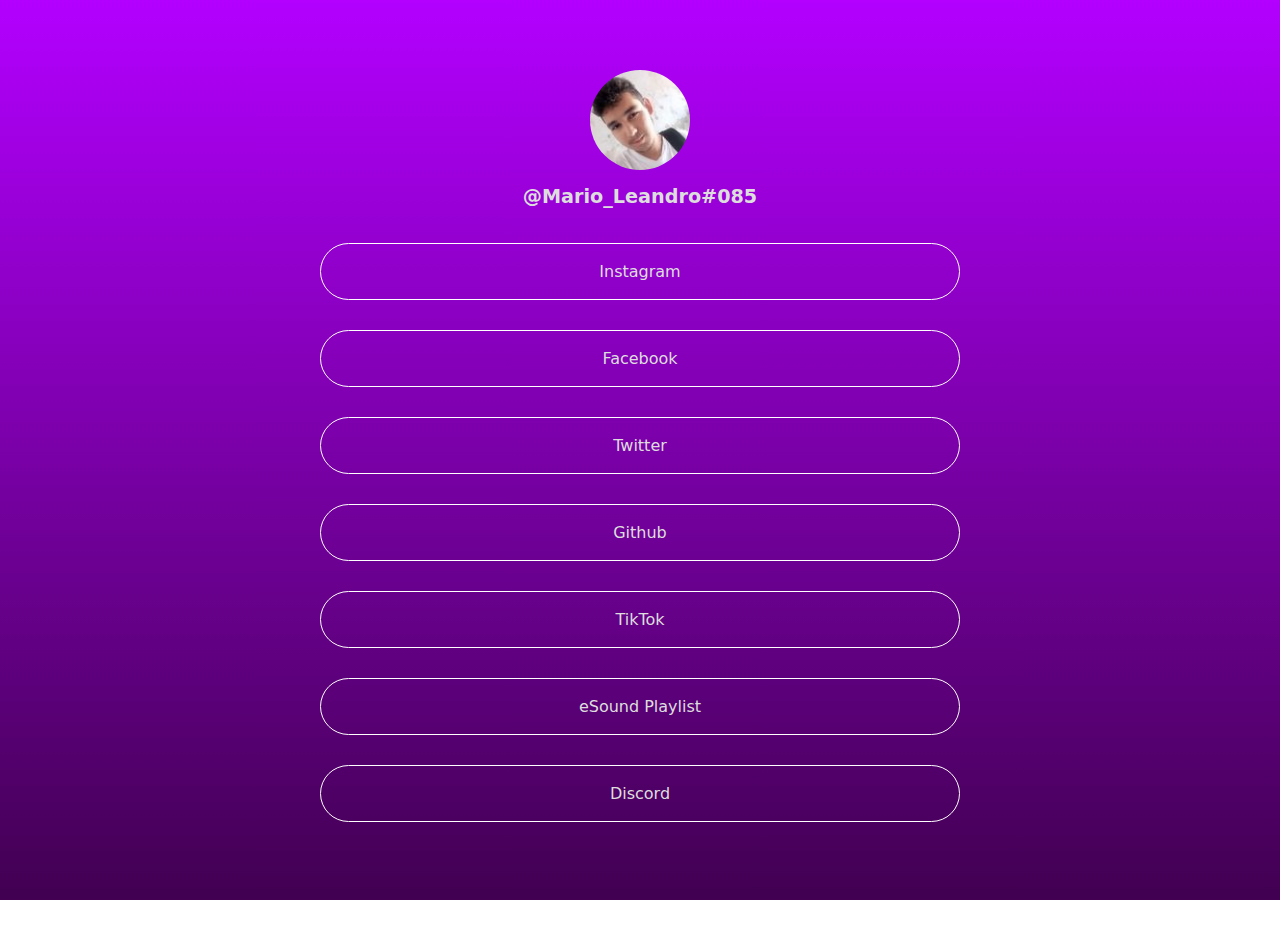
<file: alllinks-layout/index.html>
<!DOCTYPE html>
<html lang="pt-BR">
<head>
    <meta charset="UTF-8">
    <meta http-equiv="X-UA-Compatible" content="IE=edge">
    <meta name="viewport" content="width=device-width, initial-scale=1.0">
    <title>Document</title>
    <link rel="stylesheet" href="assets/css/style.css">
</head>
<body>
    <div class="container">
        <div class="content">
            <img src="assets/imagens/196415929_475543167419730_940929638095234489_n.jpg" width="100">
            <h2>@Mario_Leandro#085</h2>

            <a href="#" target="_blank">Instagram</a>
            <a href="#" target="_blank">Facebook</a>
            <a href="#" target="_blank">Twitter</a>
            <a href="#" target="_blank">Github</a>
            <a href="#" target="_blank">TikTok</a>
            <a href="#" target="_blank">eSound Playlist</a>
            <a href="#" target="_blank">Discord</a>
        </div>
    </div>
</body>
</html>
</file>
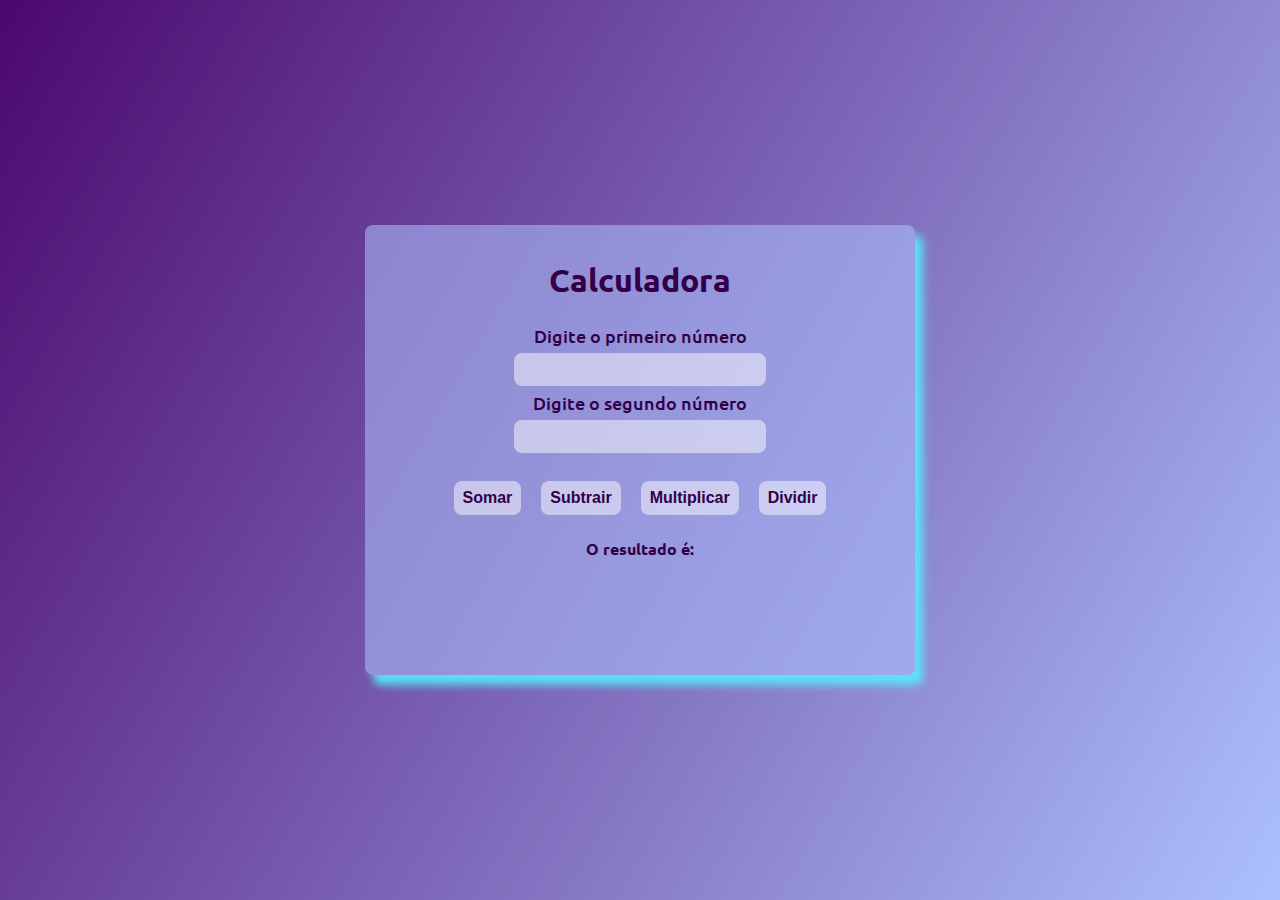
<file: calculadora/index.html>
<!DOCTYPE html>
<html lang="pt-BR">


<head>
    <meta charset="UTF-8">
    <meta http-equiv="X-UA-Compatible" content="IE=edge">
    <meta name="viewport" content="width=device-width, initial-scale=1.0">
    <title>Calculadora</title>
    <link rel="stylesheet" href="assets/css/style.css">
</head>


<body>
    
    <div class="conteudo-calculadora">
        <div class="calculadora">
            <h1>Calculadora</h1>

            <div class="caixa-n">
                <label for="primeiro-n">Digite o primeiro número</label>
                <input type="text" name="primeiro-n" id="n1">
                <label for="segundo-n">Digite o segundo número</label>
                <input type="text" name="segundo-n" id="n2">
            </div>

            <div class="botoes">
                <button onclick="somar()">Somar</button>
                <button onclick="subtrair()">Subtrair</button>
                <button onclick="multiplicar()">Multiplicar</button>
                <button onclick="dividir()">Dividir</button>
            </div>

            <div class="resultado">
                <p>O resultado é: <span></span></p>
            </div>
        </div>
    </div>

    <script src="assets/js/script.js"></script>

</body>
</html>
</file>
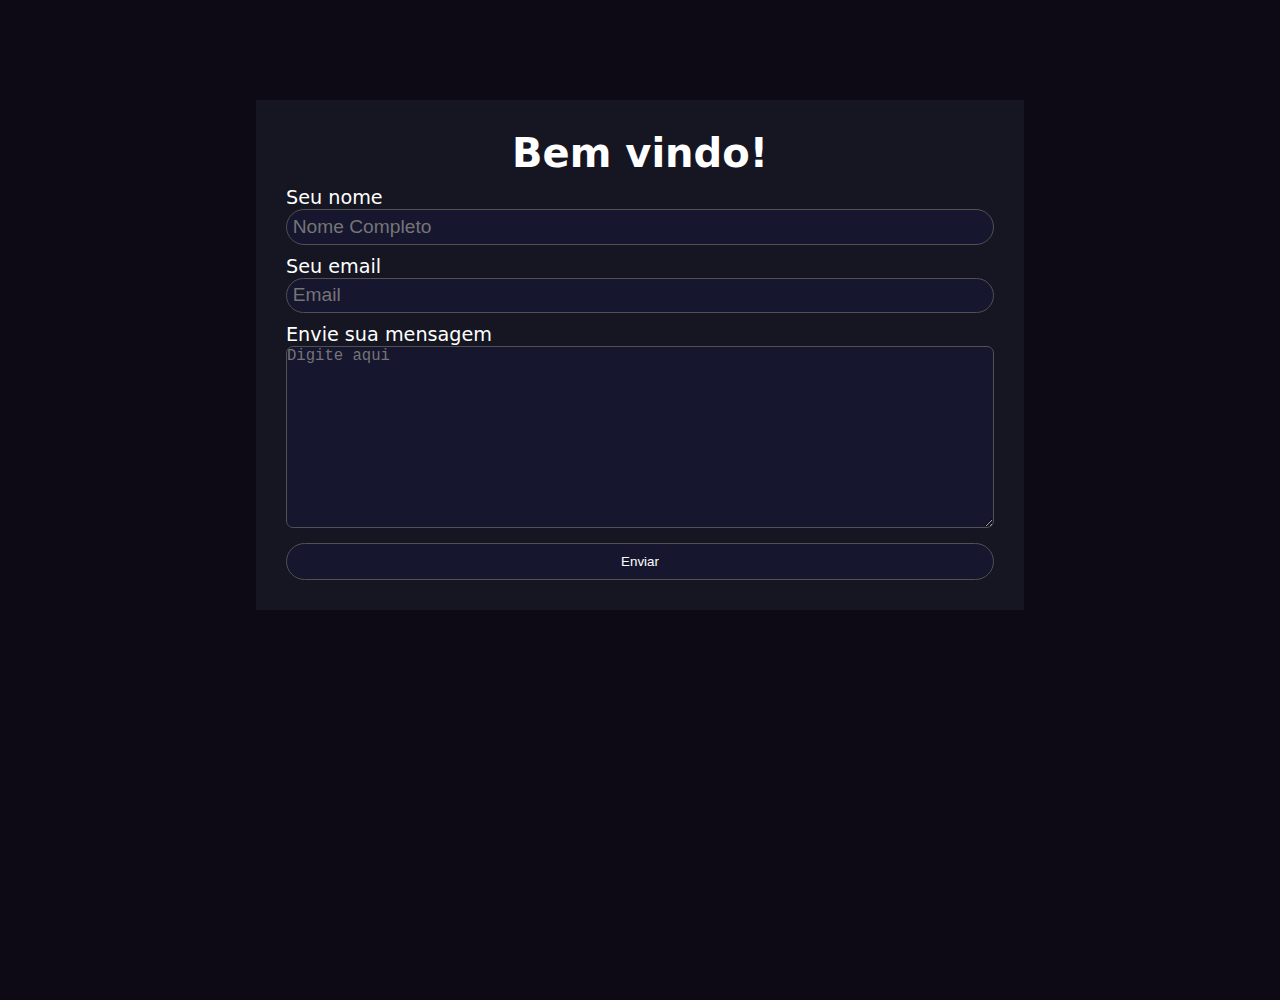
<file: Email-box/index.html>
<!DOCTYPE html>
<html lang="pt-BR">
<head>
    <meta charset="UTF-8">
    <meta http-equiv="X-UA-Compatible" content="IE=edge">
    <meta name="viewport" content="width=device-width, initial-scale=1.0">
    <title>Formulário</title>
    <link rel="stylesheet" href="assets/css/style.css">
</head>
<body>
    <form>
        <h1>Bem vindo!</h1>

        <label for="nome">Seu nome</label>
        <input type="text" name="nome" placeholder="Nome Completo" required>
        <label for="email">Seu email</label>
        <input type="email" name="email" placeholder="Email" required>
        <label for="texto">Envie sua mensagem</label>
        <textarea name="texto" placeholder="Digite aqui" rows="10" required></textarea>

        <button>Enviar</button>
    </form>
</body>
</html>
</file>
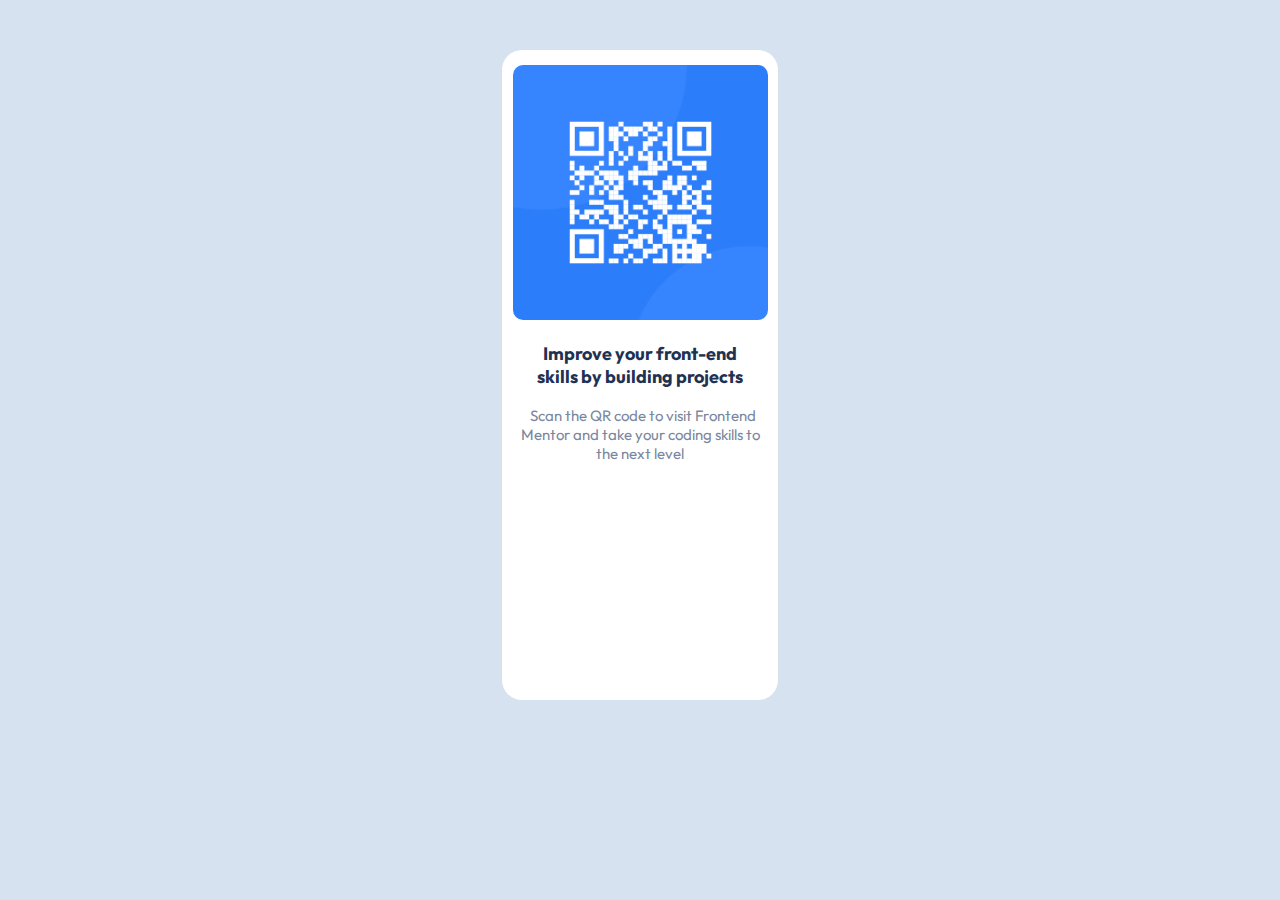
<file: Qr-Code/index.html>
<!DOCTYPE html>
<html lang="pt-BR">
<head>
  <meta charset="UTF-8">
  <meta name="viewport" content="width=device-width, initial-scale=1.0"> <!-- displays site properly based on user's device -->

  <link rel="icon" type="image/png" sizes="32x32" href="./images/favicon-32x32.png">
  
  <title>Frontend Mentor | QR code component</title>

  <!-- Feel free to remove these styles or customise in your own stylesheet 👍 -->
  <style>
    @import url('https://fonts.googleapis.com/css2?family=Outfit:wght@400;700&display=swap');

    body {
      font-family: 'Outfit', sans-serif;
      background: hsl(212, 45%, 89%);
    }

    .container {
      width: 20vw;
      height: 70vh;
      margin: 50px auto;
      padding: 10px;
      background: hsl(0, 0%, 100%);
      border-radius: 20px;
      display: flex;
      flex-direction: column;
      align-items: center;
      justify-content: flex-start;
    }

    .img-top img {
      width: 255px;
      height: 255px;
      margin-top: 5px;
      border-radius: 10px;
    }

    .text-bottom {
      padding: 0px 5px 0px 5px;
      width: 250px;
    }

    #sinopse-1 {
      color: hsl(218, 44%, 22%);
      text-align: center;
      font-size: 18px;
      font-weight: 700;
    }

    #sinopse-2 {
      color: hsl(220, 15%, 55%);
      text-align: center;
      text-indent: 5px;
      font-size: 15px;
      font-weight: 400;
    }

    @media (max-width: 375px) {
      .container {
        width: 70vw;
        height: 70vh;
      }

      .img-top img {
        width: 255px;
        height: 255px;
      }
    }

    /* @media (max-width: 320vw) {
      .container {
        width: 83vw;
        height: 65vh;
        margin: 200px auto;
      }
    } */

  </style>
</head>
<body>

  <div class="container">


    <div class="img-top">

      <img src="images/image-qr-code.png">

    </div>


    <div class="text-bottom">

      <p id="sinopse-1">
        Improve your front-end <br> skills by building projects
      </p>

      <p id="sinopse-2">
        Scan the QR code to visit Frontend Mentor and take your coding skills to the next level
      </p>

    </div>
  </div>
</body>
</html>
</file>
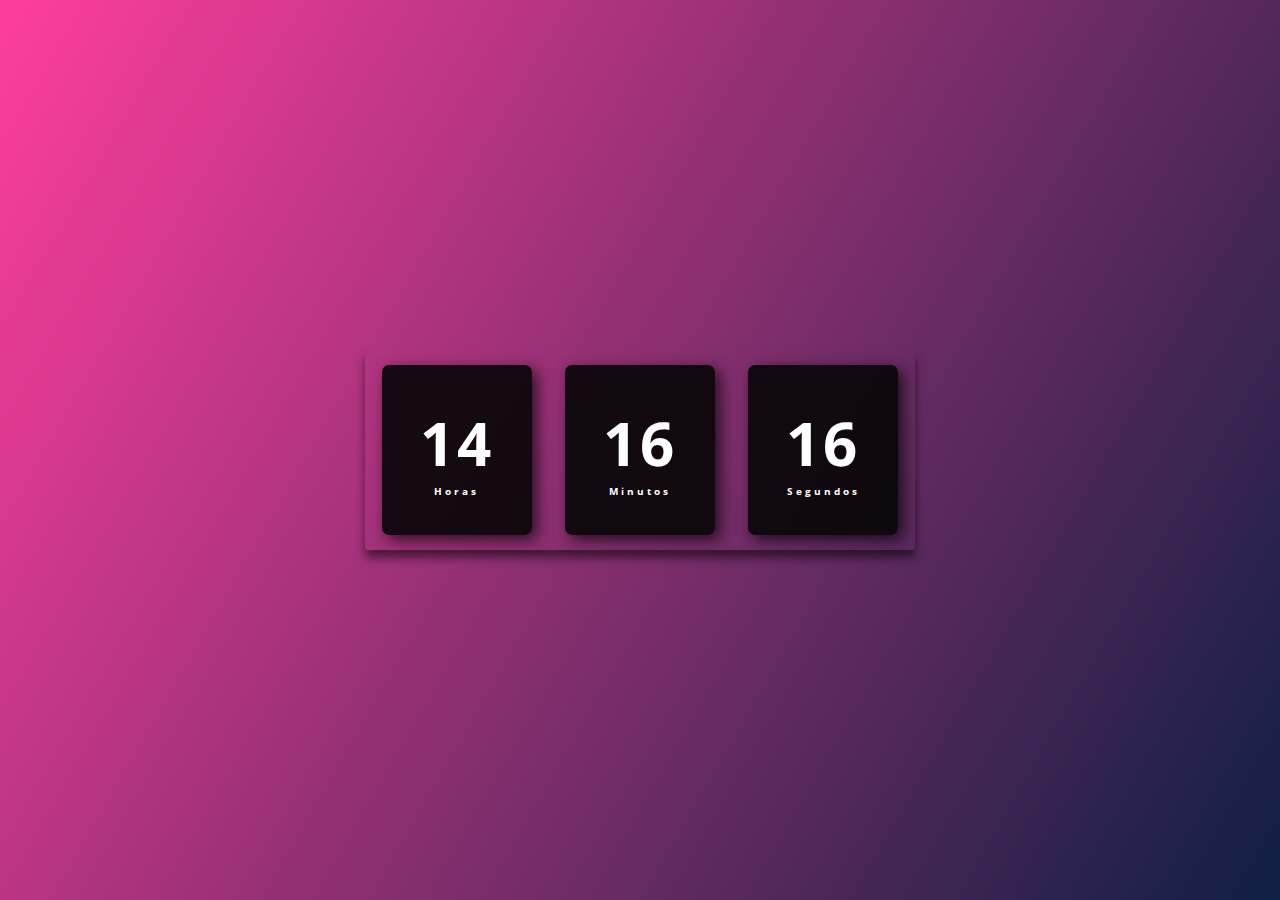
<file: Relógio/index.html>
<!DOCTYPE html>
<html lang="pt-BR">


<head>
    <meta charset="UTF-8">
    <meta http-equiv="X-UA-Compatible" content="IE=edge">
    <meta name="viewport" content="width=device-width, initial-scale=1.0">
    <title>Rélogio digital</title>
    <link rel="stylesheet" href="assets/css/style.css">
</head>


<body>
    
    <div class="relogio">
        <div>
            <span id="horas">00</span>
            <span class="tempo">Horas</span>
        </div>

        <div>
            <span id="minutos">00</span>
            <span class="tempo">Minutos</span>
        </div>

        <div>
            <span id="segundos">00</span>
            <span class="tempo">Segundos</span>
        </div>
    </div>

    <script src="assets/js/script.js"></script>

</body>
</html>
</file>
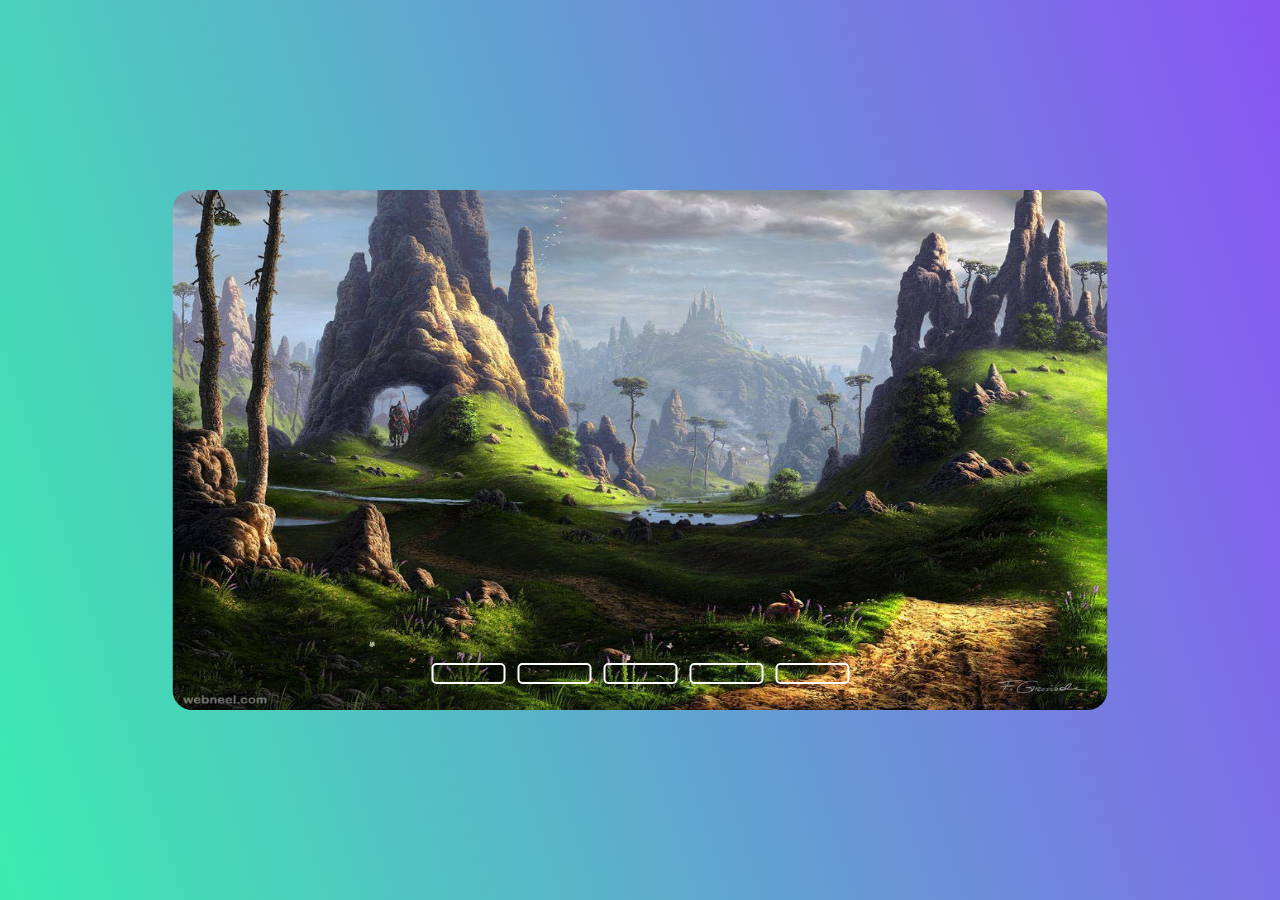
<file: slideshow/index.html>
<!DOCTYPE html>
<html lang="pt-BR">
<head>
    <meta charset="UTF-8">
    <meta http-equiv="X-UA-Compatible" content="IE=edge">
    <meta name="viewport" content="width=device-width, initial-scale=1.0">
    <title>Além do codigo</title>
    <link rel="stylesheet" href="style.css">
</head>
<body>
    <div class="content">
        <div class="slides">
            <input type="radio" name="slide" id="slide1">
            <input type="radio" name="slide" id="slide2">
            <input type="radio" name="slide" id="slide3">
            <input type="radio" name="slide" id="slide4">
            <input type="radio" name="slide" id="slide5">

            <div class="slide s1">
                <img src="img/1.jpg">
            </div>
            <div class="slide">
                <img src="img/2.jpg">
            </div>
            <div class="slide">
                <img src="img/3.jpg">
            </div>
            <div class="slide">
                <img src="img/4.jpg">
            </div>
            <div class="slide">
                <img src="img/5.jpg">
            </div>
        </div>
        <div class="navigation">
            <label class="bar" for="slide1"></label>
            <label class="bar" for="slide2"></label>
            <label class="bar" for="slide3"></label>
            <label class="bar" for="slide4"></label>
            <label class="bar" for="slide5"></label>
        </div>
    </div>
</body>
</html>
</file>
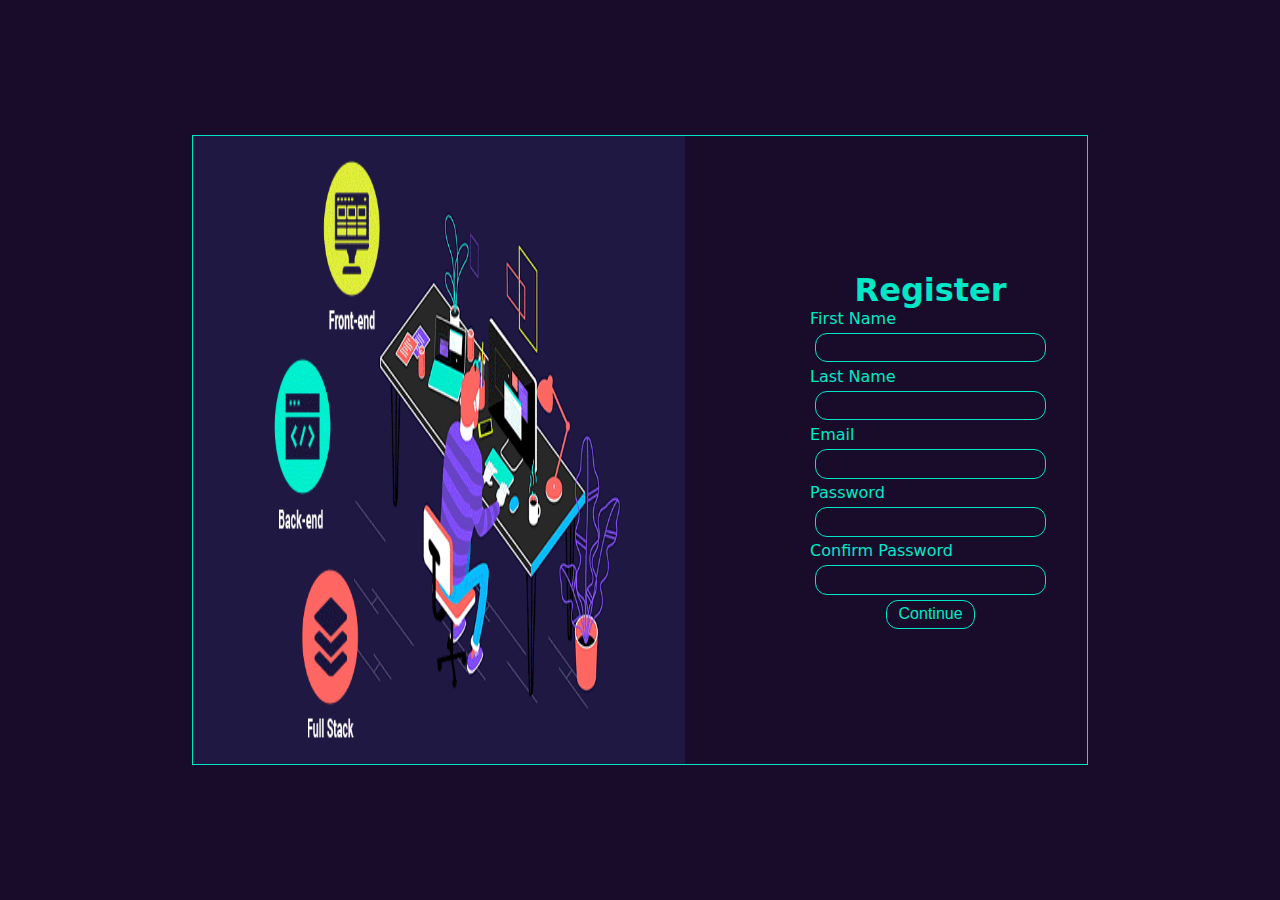
<file: Login-cadastro-NEON/cadastro neon/index.html>
<!DOCTYPE html>
<html lang="pt-BR">


<head>
    <meta charset="UTF-8">
    <meta http-equiv="X-UA-Compatible" content="IE=edge">
    <meta name="viewport" content="width=device-width, initial-scale=1.0">
    <title>Register</title>
    <link rel="stylesheet" href="assets/css/style.css">
</head>


<body>
    
    <div class="container">
        <div class="content">

            <div class="img-left">
                <img src="assets/img/full-stack-development.gif" alt="Fullstack development gif">
            </div>

            <div class="right-content">
                <form action="">


                    <div class="title">
                        <h1>Register</h1>
                    </div>


                    <div class="inputs">
                        <label for="first-name">First Name</label>
                        <input type="text" name="name">


                        <label for="last-name">Last Name</label>
                        <input type="text" name="last-name">


                        <label for="email">Email</label>
                        <input type="email" name="email">


                        <label for="password">Password</label>
                        <input type="password" name="password">


                        <label for="confirm-pass">Confirm Password</label>
                        <input type="password" name="confirm-pass">
                    </div>


                    <div class="button">
                        <button>Continue</button>
                    </div>

                    
                </form>
            </div>
        </div>
    </div>

</body>
</html>
</file>
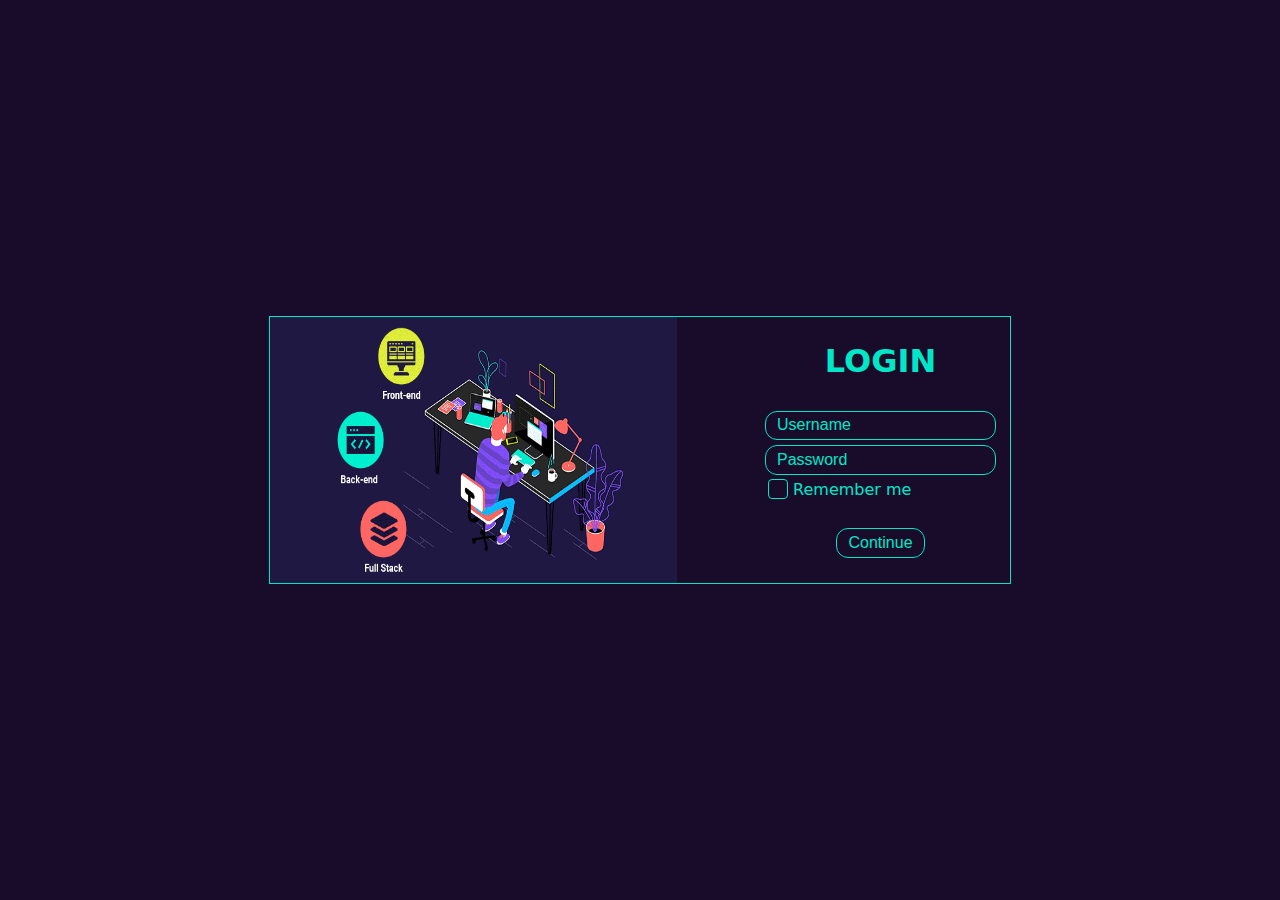
<file: Login-cadastro-NEON/login neon/index.html>
<!DOCTYPE html>
<html lang="pt-BR">


<head>
    <meta charset="UTF-8">
    <meta http-equiv="X-UA-Compatible" content="IE=edge">
    <meta name="viewport" content="width=device-width, initial-scale=1.0">
    <title>Login</title>
    <link rel="stylesheet" href="assets/css/style.css">
</head>


<body>
    
    <div class="container">
        <div class="content">
            <div class="img-left">
                <img src="assets/img/full-stack-development.gif" alt="Fullstack development gif">
            </div>

            <div class="right-content">
                <div class="title">
                    <h1>LOGIN</h1>
                </div>

                <div class="inputs">
                    <input type="text" name="user" placeholder="Username">
                    <input type="password" name="password" placeholder="Password">

                    <div class="custom-checkbox">
                        <input id="checkbox-1" type="checkbox">
                        <label for="checkbox-1">Remember me</label>
                    </div>
                </div>
                
                <div class="button">
                    <button>Continue</button>
                </div>
            </div>
        </div>
    </div>

</body>
</html>
</file>
<file: alllinks-layout/assets/css/style.css>
* {
    margin: 0%;
    padding: 0%;
    box-sizing: border-box;
}

body {
    background: linear-gradient(to top, #410051, #b300ff) fixed no-repeat;
    font-family: system-ui, -apple-system, BlinkMacSystemFont, 'Segoe UI', Roboto, Oxygen, Ubuntu, Cantarell, 'Open Sans', 'Helvetica Neue', sans-serif;
}

.container {
    width: 100vw;
    height: 100vh;
}

.content {
    background-color: transparent;
    width: 70vw;
    height: auto;
    margin: 50px auto;
    display: flex;
    flex-direction: column;
    flex-wrap: nowrap;
    align-items: center;
}

.content img {
    margin-top: 20px;
    margin-bottom: 15px;
    border: none;
    border-radius: 99px;
}

.content h2 {
    font-size: 1.2em;
    color: #dddddd;
    margin-bottom: 20px;
}

.content a {
    text-align: center;
    text-decoration: none;
    background-color: transparent;
    color: #dddddd;
    border: 1px solid #fff;
    border-radius: 99px;
    padding: 18px 44px 18px 44px;
    width: 50vw;
    margin: 15px 0px;
}

.content a:hover {
    background-color: #fff;
    color: #7f00b5;
    transition: 0.2s;
}
</file>
<file: calculadora/assets/css/style.css>
@charset "UTF-8";

@import url('https://fonts.googleapis.com/css2?family=Ubuntu:wght@300;400;500;700&display=swap');

* {
    margin: 0;
    padding: 0;
    box-sizing: border-box;
}

body {
    background: linear-gradient(120deg, #4b086d, #acc0fe);
    font-family: 'Ubuntu', sans-serif;
    height: 100vh;
    width: 100vw;
    display: flex;
    align-items: center;
    justify-content: center;
}

.conteudo-calculadora {
    background: #acc0fe8e;
    box-shadow: 8px 10px 8px rgba(87, 235, 255, .9);
    display: flex;
    justify-content: center;
    width: 550px;
    height: 450px;
    border-radius: 8px;
}

.conteudo-calculadora h1 {
    margin-top: 35px;
    text-align: center;
    color: #330047;
}

.calculadora {
    width: 80%;
    height: 100%;
}

.caixa-n {
    display: flex;
    flex-direction: column;
    align-items: center;
    margin: 23px 0px;
}

.caixa-n input {
    margin: 5px 0px;
    padding: 4px 8px;
    font-size: 18px;
    border-radius: 8px;
    border: 2px solid transparent;
    background: #ffffff7e;
    outline: none;
}

.caixa-n input:hover {
    border: 2px solid transparent;
    box-shadow: 4px 6px 4px rgba(87, 235, 255, .9);
}

.caixa-n label {
    color: #330047;
    font-size: 18px;
    font-weight: 500;
}

.botoes {
    display: flex;
    flex-direction: row;
    justify-content: center;
}

.botoes button {
    border: 2px solid transparent;
    border-radius: 8px;
    margin: 0px 10px;
    padding: 6px 7px;
    background: #ffffff7e;
    color: #330047;
    font-size: 16px;
    font-weight: 600;
}

.botoes button:hover {
    border: 2px solid transparent;
    box-shadow: 4px 6px 4px rgba(87, 235, 255, .9);
    transition: all 0.4s;
}

.resultado {
    display: flex;
    align-items: center;
    justify-content: center;
    margin: 23px 0px;
}

.resultado p {
    color: #330047;
    font-size: 16px;
    font-weight: 600;
}
</file>
<file: Email-box/assets/css/style.css>
* {
    margin: 0%;
    padding: 0%;
    box-sizing: border-box;
}

body {
    width: 100vw;
    height: 100vh;
    background-color: #0d0a16;
    font-family: system-ui, -apple-system, BlinkMacSystemFont, 'Segoe UI', Roboto, Oxygen, Ubuntu, Cantarell, 'Open Sans', 'Helvetica Neue', sans-serif;
}

form {
    background-color: #161623;
    color: #fff;
    width: 60vw;
    height: auto;
    margin: 100px auto;
    padding: 30px;
    display: flex;
    flex-direction: column;
}

form h1 {
    text-align: center;
    font-size: 2.5em;
    font-weight: 600;
    margin-bottom: 10px;
}

form label {
    font-size: 1.2em;
}

form input {
    padding: 0.3em;
    margin-bottom: 10px;
    font-size: 1.2em;
    background-color: #16162f;
    color: #fff;
    border: 1px solid #515151;
    border-radius: 99px;
}

textarea{
    background-color: #16162f;
    color: #fff;
    font-size: 1.2em;
    resize: vertical;
    border: 1px solid #515151;
    border-radius: 7px;
    margin-bottom: 15px;
}

button {
    background-color: #16162f;
    color: #fff;
    padding: 10px;
    border: 1px solid #515151;
    border-radius: 99px;
    cursor: pointer;
}

button:hover {
    background-color: #020279;
}

button:active {
    background-color: #0f4a0f;
}
</file>
<file: Relógio/assets/css/style.css>
@charset "UTF-8";

@import url('https://fonts.googleapis.com/css2?family=Open+Sans:wght@300;400;500&display=swap');

* {
    margin: 0;
    padding: 0;
    font-family: 'Open Sans', sans-serif;
}

body {
    height: 100vh;
    background: linear-gradient(120deg, #ff3e9d, #0e1f40);
    display: flex;
    align-items: center;
    justify-content: center;
}

.relogio {
    display: flex;
    align-items: center;
    justify-content: space-around;
    height: 200px;
    width: 550px;
    background-color: transparent;
    border-radius: 3px;
    box-shadow: 0px 8px 10px rgba(0, 0, 0, .5);
}

.relogio div {
    height: 170px;
    width: 150px;
    display: flex;
    flex-direction: column;
    align-items: center;
    justify-content: center;
    color: #fff;
    background: rgba(5, 5, 5, .9);
    box-shadow: 5px 5px 15px rgba(0, 0, 0, .7);
    border-radius: 7px;
    letter-spacing: 3px;
}

.relogio span {
    font-weight: bolder;
    font-size: 60px;
}

.relogio span.tempo {
    font-size: 10px;
}
</file>
<file: slideshow/style.css>
body {
    margin: 0%;
    padding: 0%;
    height: 100vh;
    width: 100vw;
    background: linear-gradient(72deg, #3DEBB0 1%, #8956F3 99%);
}

.content {
    height: 520px;
    width: 935px;
    border-radius: 20px;
    overflow: hidden;
    position: absolute;
    top: 50%;
    left: 50%;
    transform: translate(-50%, -50%);
}

.navigation {
    position: absolute;
    bottom: 20px;
    left: 50%;
    transform: translate(-50%);
    display: flex;
}

.bar {
    width: 70px;
    height: 17px;
    border: 2px solid #fff;
    margin: 6px;
    border-radius: 5px;
    cursor: pointer;
    transition: .6s;
}

.bar:hover {
    background-color: #fff;
}

input {
    display: none;
}

.slides {
    display: flex;
    width: 500%;
    height: 100%;
}

.slide {
    width: 20%;
    transition: .6s;
}

.slide img {
    width: 100%;
    height: 100%;
}

#slide1:checked ~ .s1 {
    margin-left: 0;
}

#slide2:checked ~ .s1 {
    margin-left: -20%;
}

#slide3:checked ~ .s1 {
    margin-left: -40%;
}

#slide4:checked ~ .s1 {
    margin-left: -60%;
}

#slide5:checked ~ .s1 {
    margin-left: -80%;
}
</file>
<file: Login-cadastro-NEON/cadastro neon/assets/css/style.css>
* {
    margin: 0;
    padding: 0;
    box-sizing: border-box;
    outline: none;
}

.container {
    font-family: system-ui, -apple-system, BlinkMacSystemFont, 'Segoe UI', Roboto, Oxygen, Ubuntu, Cantarell, 'Open Sans', 'Helvetica Neue', sans-serif;
    background: #190c2b;
    width: 100vw;
    height: 100vh;
    display: flex;
    flex-direction: column;
    justify-content: center;
    align-items: center;
}

.content {
    max-width: 70%;
    height: 70%;
    /* background: #1E1842; */
    border: 1px solid #00e7c8;
    display: flex;
    flex-direction: row;
    align-items: center;
    justify-content: space-between;
}

.img-left {
    width: 55%;
    height: 100%;
}

.img-left img {
    width: 100%;
    height: 100%;
}

.right-content {
    width: 35%;
    height: auto;
    background: #190c2b;
}

form {
    display: flex;
    flex-direction: column;
    justify-content: space-evenly;
    align-items: center;
}

.title {
    color: #00e7c8;
}

.inputs input[type="text"],
input[type="password"], input[type="email"] {
    margin: .3rem;
    font-size: 16px;
    display: flex;
    flex-direction: column;
    align-items: center;
    padding: .3em .7em;
    background: #190c2b;
    color: #00e7c8;
    border: 1px solid #00e7c8;
    border-radius: .75em;
}

.inputs input[type="text"]:hover {
    background: #00e7c8;
    color: #190c2b;
    box-shadow: 4px 3px 5px #00e7c8;
    transition: all .2s ease-in;
}

.inputs input[type="text"]:focus {
    background: #00e7c8;
    color: #190c2b;
    box-shadow: 4px 3px 5px #00e7c8;
    transition: all .2s ease-in;
}

.inputs input[type="password"]:hover {
    background: #00e7c8;
    color: #190c2b;
    box-shadow: 4px 3px 5px #00e7c8;
    transition: all .2s ease-in;
}

.inputs input[type="password"]:focus {
    background: #00e7c8;
    color: #190c2b;
    box-shadow: 4px 3px 5px #00e7c8;
    transition: all .2s ease-in;
}

.inputs input[type="email"]:hover {
    background: #00e7c8;
    color: #190c2b;
    box-shadow: 4px 3px 5px #00e7c8;
    transition: all .2s ease-in;
}

.inputs input[type="email"]:focus {
    background: #00e7c8;
    color: #190c2b;
    box-shadow: 4px 3px 5px #00e7c8;
    transition: all .2s ease-in;
}

.inputs label {
    color: #00e7c8;
}

.inputs input[type="text"]:hover {
    color: #190c2b;
    transition: all .2s ease-in;
}

.inputs input[type="password"]:hover {
    color: #190c2b;
    transition: all .2s ease-in;
}

.inputs input[type="email"]:hover {
    color: #190c2b;
    transition: all .2s ease-in;
}

button {
    font-size: 16px;
    padding: .3em .7em;
    border: 1px solid #00e7c8;
    border-radius: .75em;
    background: #190c2b;
    color: #00e7c8;
}

button:hover {
    background: #00e7c8;
    color: #190c2b;
    box-shadow: 4px 3px 5px #00e7c8;
    transition: all .2s ease-in;
}

@media (max-width: 1150px) {
    .content {
        min-width: 50%;
        min-height: 50%;
    }

    .right-content {
        width: 40%;
        height: 100%;
    } 

    .img-left img {
        width: 400px;
        
    }
}

@media (max-width: 860px) {
    .content {
        display: flex;
        flex-direction: row;
        align-items: center;
        justify-content: center;
    }

    .img-left {
        display: none;
    }

    .img-left img {
        display: none;
    }

    .right-content {
        width: 100%;
        height: 100%;
    }
}

@media (max-width: 320px) {
    .content {
        max-width: 100%;
        min-height: 50%;
    }

    .inputs input[type="text"],
    input[type="password"] {
        margin: .3rem;
        font-size: 16px;
        display: flex;
        flex-direction: column;
        align-items: center;
        padding: .3em .5em;
    }
}
</file>
<file: Login-cadastro-NEON/login neon/assets/css/style.css>
* {
    margin: 0;
    padding: 0;
    box-sizing: border-box;
    outline: none;
}

.container {
    font-family: system-ui, -apple-system, BlinkMacSystemFont, 'Segoe UI', Roboto, Oxygen, Ubuntu, Cantarell, 'Open Sans', 'Helvetica Neue', sans-serif;
    background: #190c2b;
    width: 100vw;
    height: 100vh;
    display: flex;
    flex-direction: column;
    justify-content: center;
    align-items: center;
}

.content {
    max-width: 70%;
    max-height: 70%;
    /* background: #1E1842; */
    border: 1px solid #00e7c8;
    display: flex;
    flex-direction: row;
    align-items: center;
    justify-content: space-between;
}

.img-left {
    width: 55%;
    height: 100%;
}

.img-left img {
    width: 100%;
    height: 100%;
}

.right-content {
    width: 35%;
    height: 100%;
    background: #190c2b;
    display: flex;
    flex-direction: column;
    justify-content: space-evenly;
    align-items: center;
}

.title {
    color: #00e7c8;
}

.inputs input[type="text"],
input[type="password"] {
    margin: .3rem;
    font-size: 16px;
    display: flex;
    flex-direction: column;
    align-items: center;
    padding: .3em .7em;
    background: #190c2b;
    color: #00e7c8;
    border: 1px solid #00e7c8;
    border-radius: .75em;
}

.inputs input[type="text"]:hover {
    background: #00e7c8;
    color: #190c2b;
    box-shadow: 4px 3px 5px #00e7c8;
    transition: all .2s ease-in;
}

.inputs input[type="text"]:focus {
    background: #00e7c8;
    color: #190c2b;
    box-shadow: 4px 3px 5px #00e7c8;
    transition: all .2s ease-in;
}

.inputs input[type="password"]:hover {
    background: #00e7c8;
    color: #190c2b;
    box-shadow: 4px 3px 5px #00e7c8;
    transition: all .2s ease-in;
}

.inputs input[type="password"]:focus {
    background: #00e7c8;
    color: #190c2b;
    box-shadow: 4px 3px 5px #00e7c8;
    transition: all .2s ease-in;
}


.inputs input[type="text"]::placeholder {
    color: #00e7c8;
}

.inputs input[type="text"]:hover::placeholder {
    color: #190c2b;
    transition: all .2s ease-in;
}

.inputs input[type="password"]::placeholder {
    color: #00e7c8;
}

.inputs input[type="password"]:hover::placeholder {
    color: #190c2b;
    transition: all .2s ease-in;
}

.custom-checkbox {
    margin-left: .5em;
}

.custom-checkbox label {
    color: #00e7c8;
}

.custom-checkbox input {
    display: none;
    margin-left: .5em;
}

.custom-checkbox input + label::before{
    content: '';
    width: 18px;
    height: 18px;
    border-radius: 4px;
    background: #190c2b;
    border: 1px solid #00e7c8;
    display: inline-block;
    vertical-align: middle;
    margin-right: 5px;
    margin-bottom: 3px;
}

.custom-checkbox input:checked + label::before {
    background: #00e7c8;
    background-position: center;
    border: 1px solid transparent;
    box-shadow: 4px 3px 5px #00e7c8;
    transition: all .2s ease-in;
}

button {
    font-size: 16px;
    padding: .3em .7em;
    border: 1px solid #00e7c8;
    border-radius: .75em;
    background: #190c2b;
    color: #00e7c8;
}

button:hover {
    background: #00e7c8;
    color: #190c2b;
    box-shadow: 4px 3px 5px #00e7c8;
    transition: all .2s ease-in;
}

@media (max-width: 1150px) {
    .content {
        min-width: 50%;
        min-height: 50%;
    }

    .right-content {
        width: 40%;
        height: 100%;
    } 

    .img-left img {
        width: 400px;
        
    }
}

@media (max-width: 860px) {
    .content {
        display: flex;
        flex-direction: row;
        align-items: center;
        justify-content: center;
    }

    .img-left {
        display: none;
    }

    .img-left img {
        display: none;
    }

    .right-content {
        width: 100%;
        height: 100%;
    }
}

@media (max-width: 320px) {
    .content {
        max-width: 100%;
        min-height: 50%;
    }

    .inputs input[type="text"],
    input[type="password"] {
        margin: .3rem;
        font-size: 16px;
        display: flex;
        flex-direction: column;
        align-items: center;
        padding: .3em .5em;
    }
}
</file>
